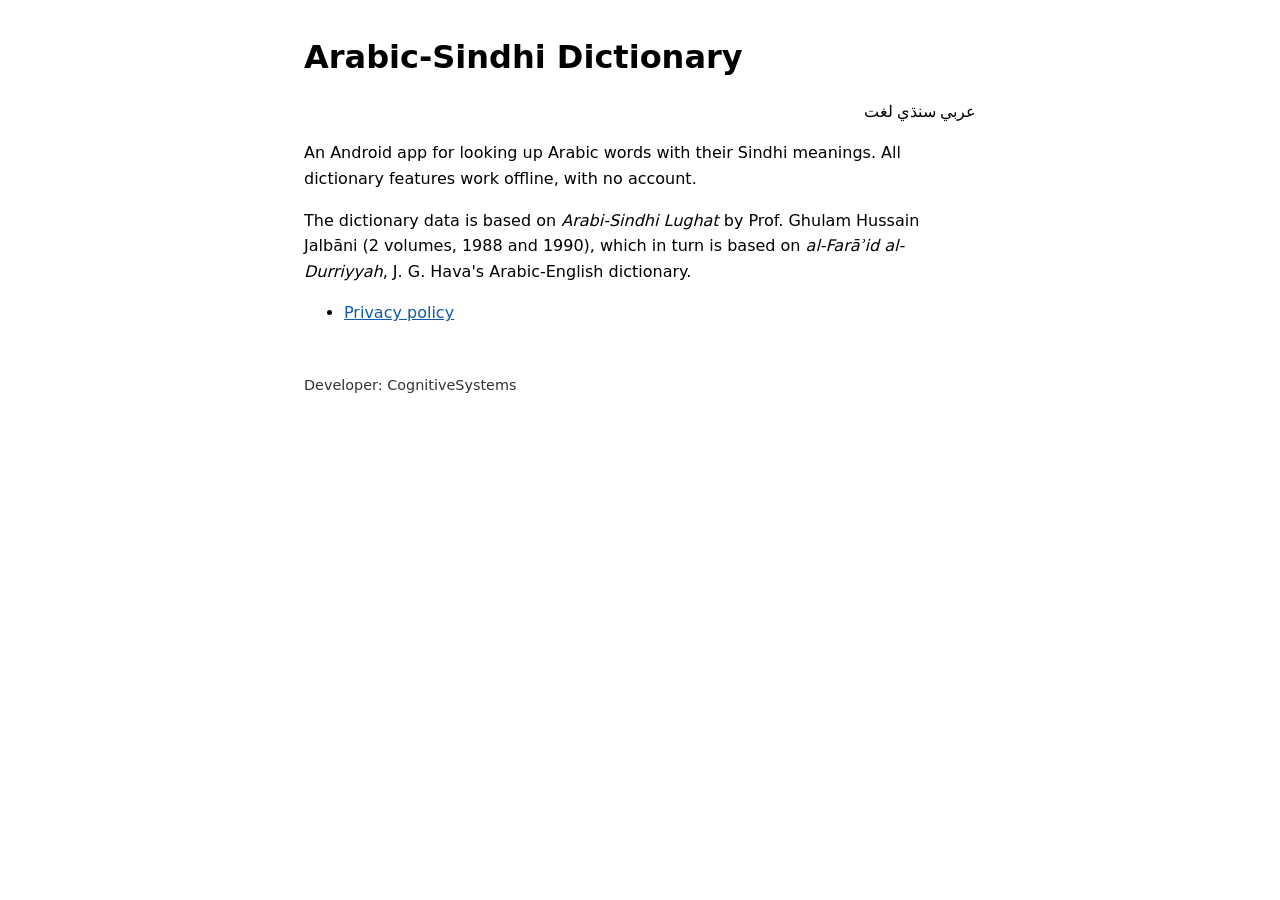
<file: index.html>
<!DOCTYPE html>
<html lang="en">
<head>
  <meta charset="utf-8">
  <meta name="viewport" content="width=device-width, initial-scale=1">
  <title>Arabic-Sindhi Dictionary</title>
  <link rel="stylesheet" href="style.css">
</head>
<body>
  <main>
    <h1>Arabic-Sindhi Dictionary</h1>
    <p class="sindhi" lang="sd">عربي سنڌي لغت</p>
    <p>
      An Android app for looking up Arabic words with their Sindhi meanings. All dictionary features work
      offline, with no account.
    </p>
    <p>
      The dictionary data is based on <em>Arabi-Sindhi Lughat</em> by Prof. Ghulam Hussain Jalbāni
      (2 volumes, 1988 and 1990), which in turn is based on <em>al-Farāʾid al-Durriyyah</em>, J. G. Hava's
      Arabic-English dictionary.
    </p>
    <ul>
      <li><a href="privacy.html">Privacy policy</a></li>
    </ul>
  </main>
  <footer>
    <p>Developer: CognitiveSystems</p>
  </footer>
</body>
</html>
</file>
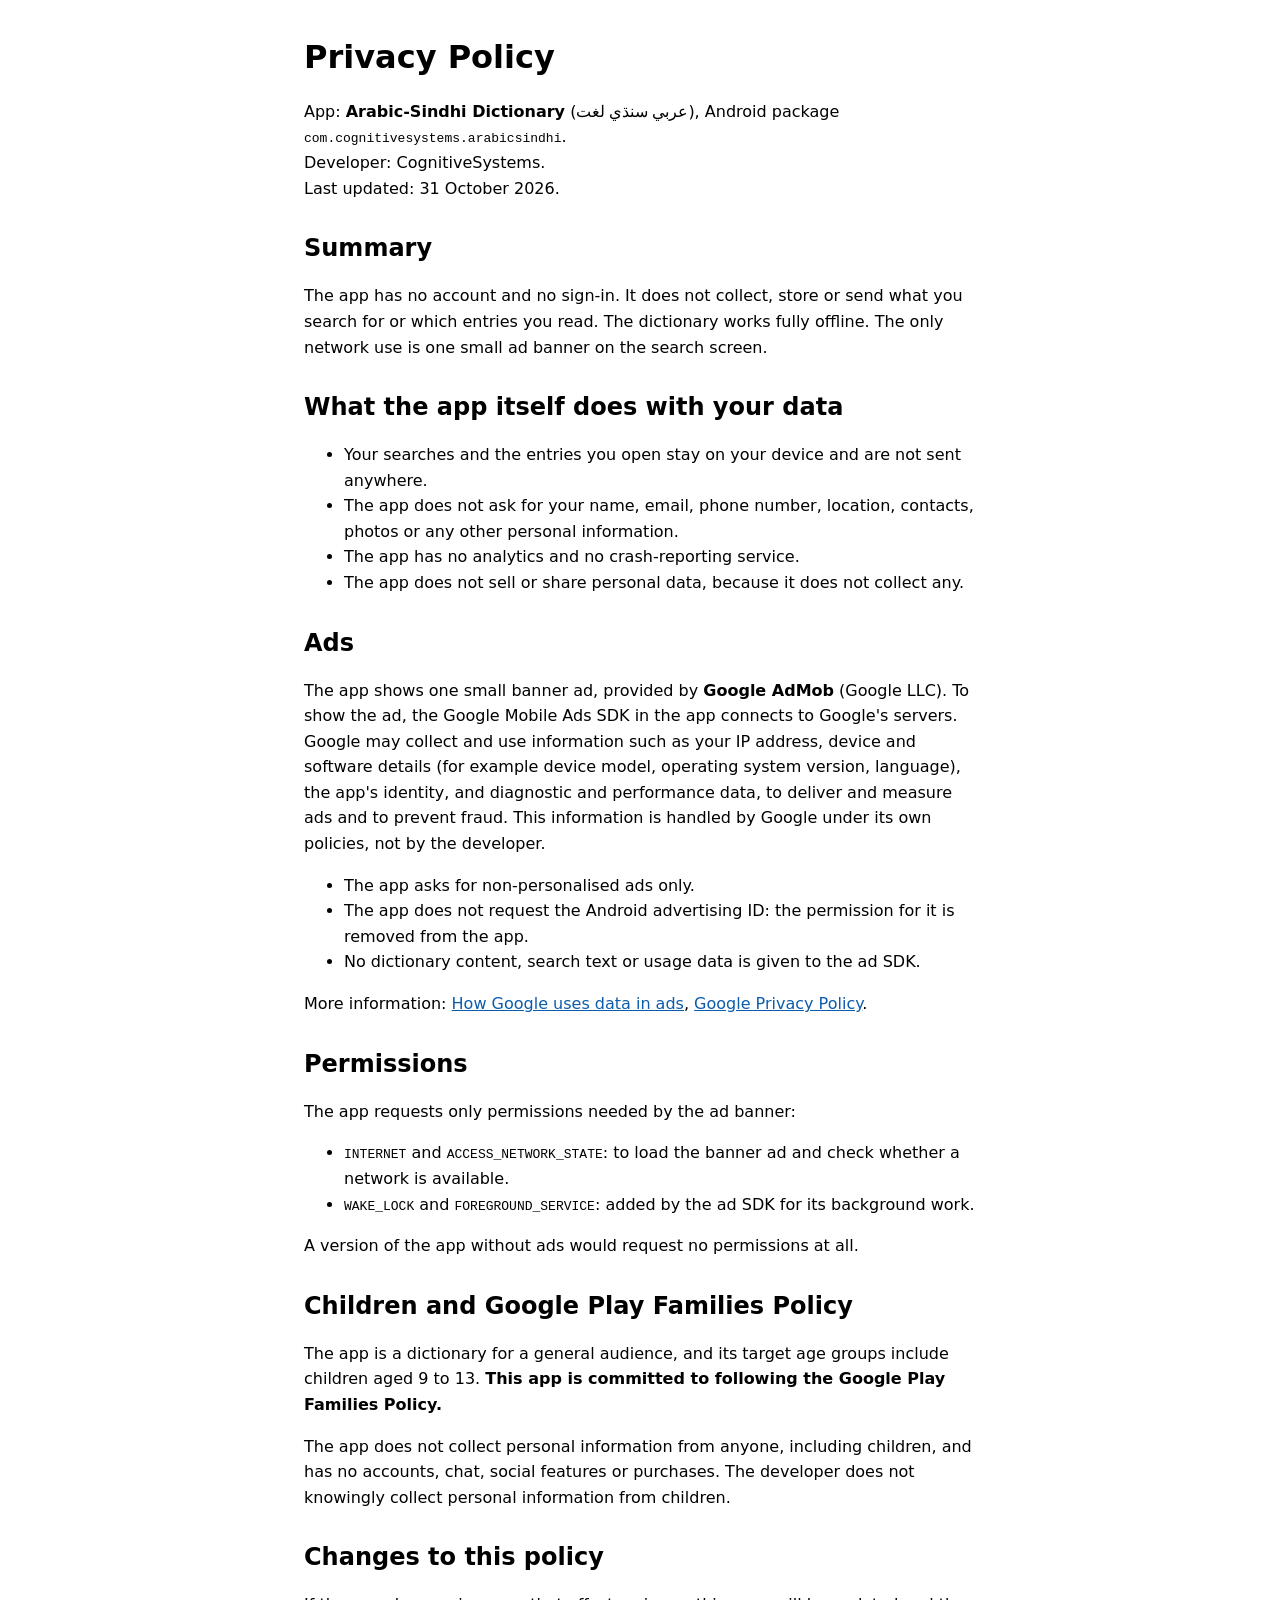
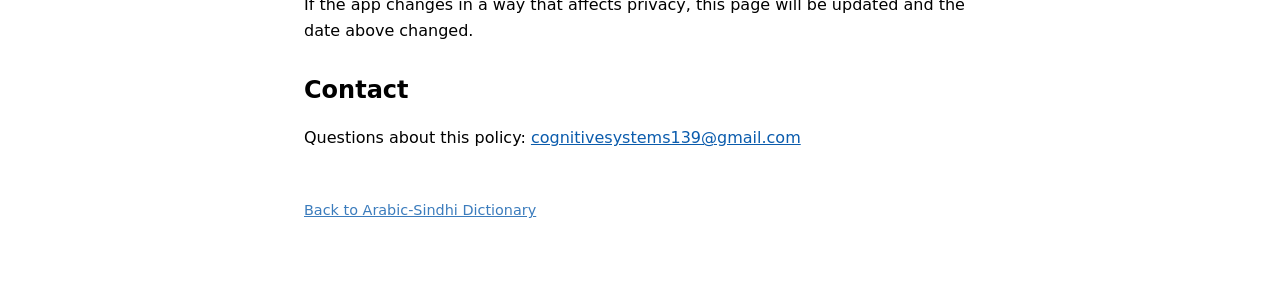
<file: privacy.html>
<!DOCTYPE html>
<html lang="en">
<head>
  <meta charset="utf-8">
  <meta name="viewport" content="width=device-width, initial-scale=1">
  <title>Privacy Policy - Arabic-Sindhi Dictionary</title>
  <link rel="stylesheet" href="style.css">
</head>
<body>
  <main>
    <h1>Privacy Policy</h1>
    <p>
      App: <strong>Arabic-Sindhi Dictionary</strong> (<span class="sindhi" lang="sd">عربي سنڌي لغت</span>),
      Android package <code>com.cognitivesystems.arabicsindhi</code>.<br>
      Developer: CognitiveSystems.<br>
      Last updated: 31 October 2026.
    </p>

    <h2>Summary</h2>
    <p>
      The app has no account and no sign-in. It does not collect, store or send what you search for or which
      entries you read. The dictionary works fully offline. The only network use is one small ad banner on the
      search screen.
    </p>

    <h2>What the app itself does with your data</h2>
    <ul>
      <li>Your searches and the entries you open stay on your device and are not sent anywhere.</li>
      <li>The app does not ask for your name, email, phone number, location, contacts, photos or any other personal information.</li>
      <li>The app has no analytics and no crash-reporting service.</li>
      <li>The app does not sell or share personal data, because it does not collect any.</li>
    </ul>

    <h2>Ads</h2>
    <p>
      The app shows one small banner ad, provided by <strong>Google AdMob</strong> (Google LLC). To show the ad,
      the Google Mobile Ads SDK in the app connects to Google's servers. Google may collect and use information
      such as your IP address, device and software details (for example device model, operating system version,
      language), the app's identity, and diagnostic and performance data, to deliver and measure ads and to
      prevent fraud. This information is handled by Google under its own policies, not by the developer.
    </p>
    <ul>
      <li>The app asks for non-personalised ads only.</li>
      <li>The app does not request the Android advertising ID: the permission for it is removed from the app.</li>
      <li>No dictionary content, search text or usage data is given to the ad SDK.</li>
    </ul>
    <p>
      More information:
      <a href="https://policies.google.com/technologies/ads">How Google uses data in ads</a>,
      <a href="https://policies.google.com/privacy">Google Privacy Policy</a>.
    </p>

    <h2>Permissions</h2>
    <p>The app requests only permissions needed by the ad banner:</p>
    <ul>
      <li><code>INTERNET</code> and <code>ACCESS_NETWORK_STATE</code>: to load the banner ad and check whether a network is available.</li>
      <li><code>WAKE_LOCK</code> and <code>FOREGROUND_SERVICE</code>: added by the ad SDK for its background work.</li>
    </ul>
    <p>
      A version of the app without ads would request no permissions at all.
    </p>

    <h2>Children and Google Play Families Policy</h2>
    <p>
      The app is a dictionary for a general audience, and its target age groups include children aged 9 to 13.
      <strong>This app is committed to following the Google Play Families Policy.</strong>
    </p>
    <p>
      The app does not collect personal information from anyone, including children, and has no accounts,
      chat, social features or purchases. The developer does not knowingly collect personal information from
      children.
    </p>

    <h2>Changes to this policy</h2>
    <p>
      If the app changes in a way that affects privacy, this page will be updated and the date above changed.
    </p>

    <h2>Contact</h2>
    <p>Questions about this policy: <a href="mailto:cognitivesystems139@gmail.com">cognitivesystems139@gmail.com</a></p>
  </main>
  <footer>
    <p><a href="index.html">Back to Arabic-Sindhi Dictionary</a></p>
  </footer>
</body>
</html>
</file>
<file: style.css>
:root { color-scheme: light dark; }
body {
  font-family: system-ui, -apple-system, "Segoe UI", Roboto, sans-serif;
  line-height: 1.6;
  max-width: 42rem;
  margin: 0 auto;
  padding: 1rem 1.25rem 3rem;
}
h1, h2 { line-height: 1.25; }
h2 { margin-top: 2rem; }
.sindhi { font-family: "Noto Naskh Arabic", "Noto Sans Arabic", serif; direction: rtl; }
footer { margin-top: 3rem; font-size: 0.9rem; opacity: 0.8; }
a { color: #0b5cad; }
@media (prefers-color-scheme: dark) { a { color: #8ab4f8; } }
</file>
